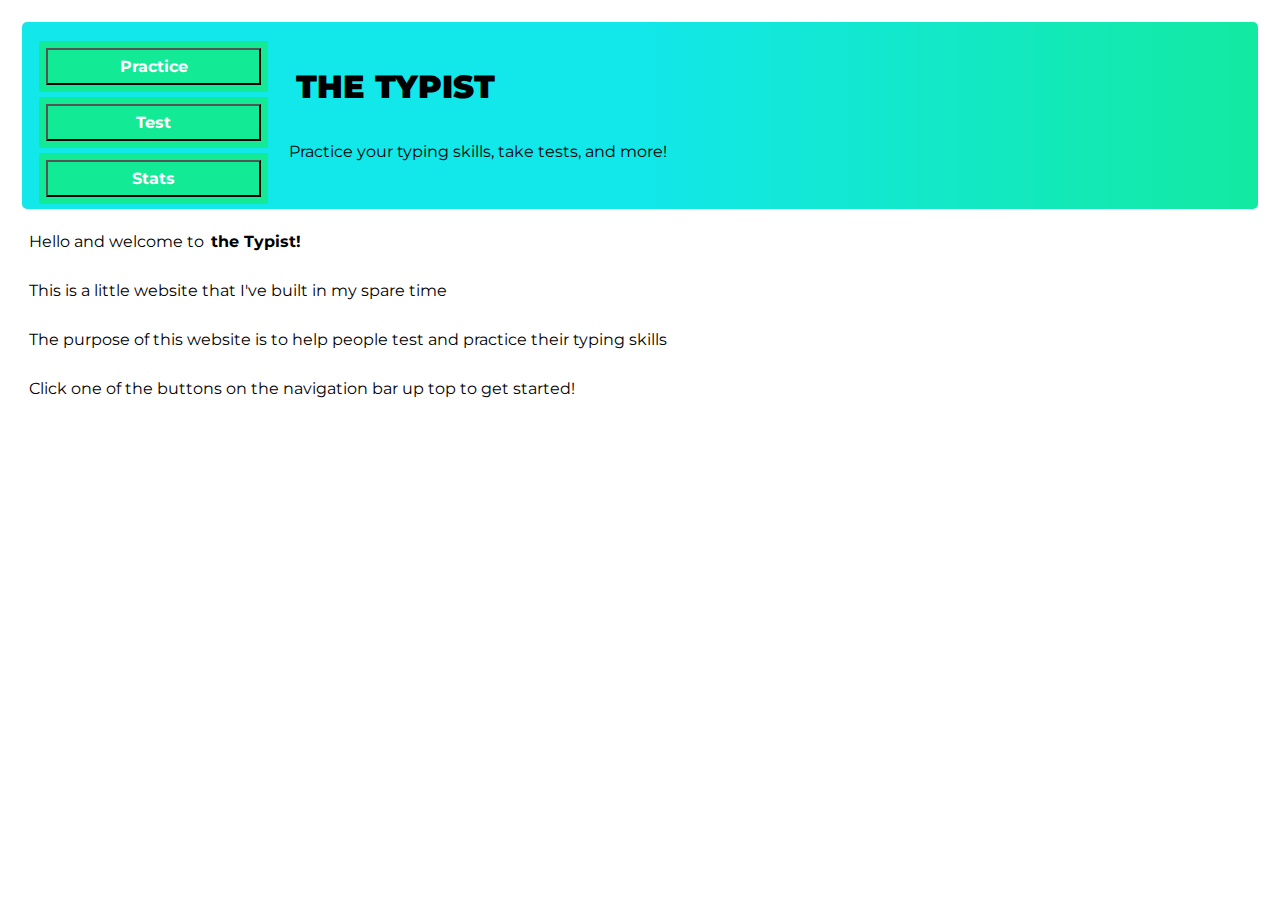
<file: index.html>
<!DOCTYPE html>
<html>
  <head>
    <meta charset="utf-8">
    <title>Typing Practice Game</title>
    <link href="style.css" type="text/css" rel="stylesheet">
    <link href="https://fonts.googleapis.com/css2?family=Montserrat:wght@300&display=swap" rel="stylesheet">
    <script src="main.js"></script>
  </head>
  <body>
    <div class="head-grid">
      <div class="nav-grid">
        <div class="box practice"><button type="button" class="nav-text"><a href="practice.html">Practice</a></button></div>
        <div class="box test"><button type="button" class="nav-text"><a href="test.html">Test</a></button></div>
        <div class="box stats"><button type="button" class="nav-text" onclick="displayStats()">Stats</button></div>
      </div>
      <div>
        <h1><a href="index.html">THE TYPIST</a></h1>
        <p>Practice your typing skills, take tests, and more!</p>
      </div>
    </div>
    <p>Hello and welcome to<strong>the Typist!</strong></p>
    <p>This is a little website that I've built in my spare time</p>
    <p>The purpose of this website is to help people test and practice their typing skills</p>
    <p>Click one of the buttons on the navigation bar up top to get started!</p>
    <div class="stats-grid">
      <div class="stat" id="stat1">Girls like to type more than boys</div>
      <div class="stat" id="stat2">The average typing speed is 41 words per minute</div>
      <div class="stat" id="stat3">The world record typing speed was 216 words per minute</div>
      <div class="stat" id="stat4">The average accuracy of a typist is around 92%</div>
    </div>
  </body>
</html>
</file>
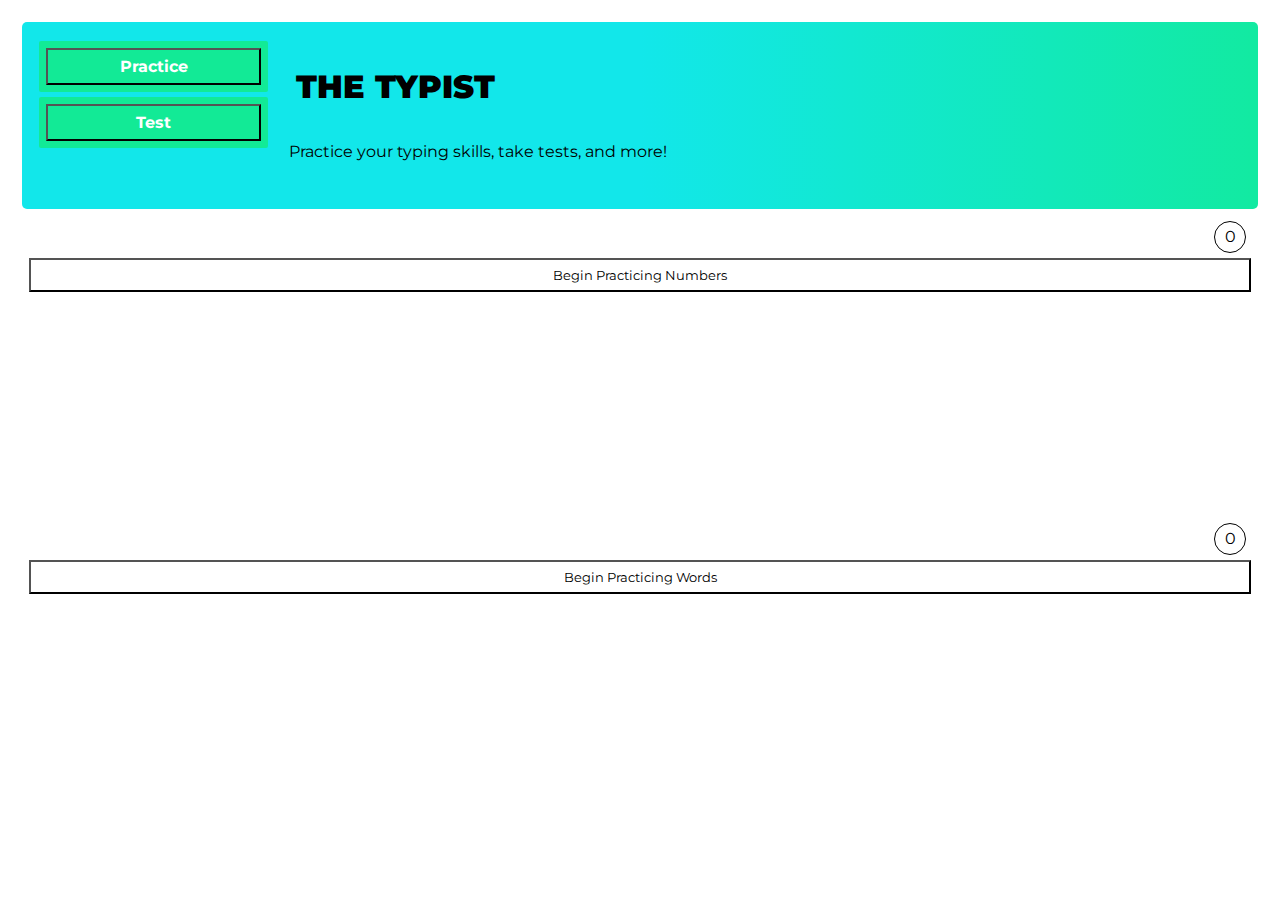
<file: practice.html>
<!DOCTYPE html>
<html>
  <head>
    <meta charset="utf-8">
    <title>Typing Practice Game</title>
    <link href="style.css" type="text/css" rel="stylesheet">
    <link href="https://fonts.googleapis.com/css2?family=Montserrat:wght@300&display=swap" rel="stylesheet">
    <script src="main.js"></script>
  </head>
  <body oncopy="return false" oncut="return false" onpaste="return false">
    <div class="head-grid">
      <div class="nav-grid">
        <div class="box practice"><button type="button" class="nav-text"><a href="practice.html">Practice</a></button></div>
        <div class="box test"><button type="button" class="nav-text"><a href="test.html">Test</a></button></div>
      </div>
      <div>
        <h1><a href="index.html">THE TYPIST</a></h1>
        <p>Practice your typing skills, take tests, and more!</p>
      </div>
    </div>
    <div id="num-practice">
      <div id="countup-clock">0</div>
      <button id="beginNumPractice" type="button" onclick="generateNums()">Begin Practicing Numbers</button>
      <div id="nums"></div>
      <textarea id="num-textarea"></textarea>
      <button id="done-nums" onclick="checkNums()">Done!</button>
      <div id="accuracy-append-nums"></div>
      <div id="wpm-append-nums"></div>
    </div>
    <div id="word-practice">
      <div id="word-countup-clock">0</div>
      <button id="beginWordPractice" onclick="beginWordPractice()" type="button">Begin Practicing Words</button>
      <div id="words"></div>
      <textarea id="word-textarea" autocomplete="off" autocorrect="off" autocapitalize="off" spellcheck="false"></textarea>
      <button id="done-words" onclick="checkWords()">Done!</button>
      <div id="accuracy-append-words"></div>
      <div id="wpm-append-words"></div>
    </div>
  </body>
</html>
</file>
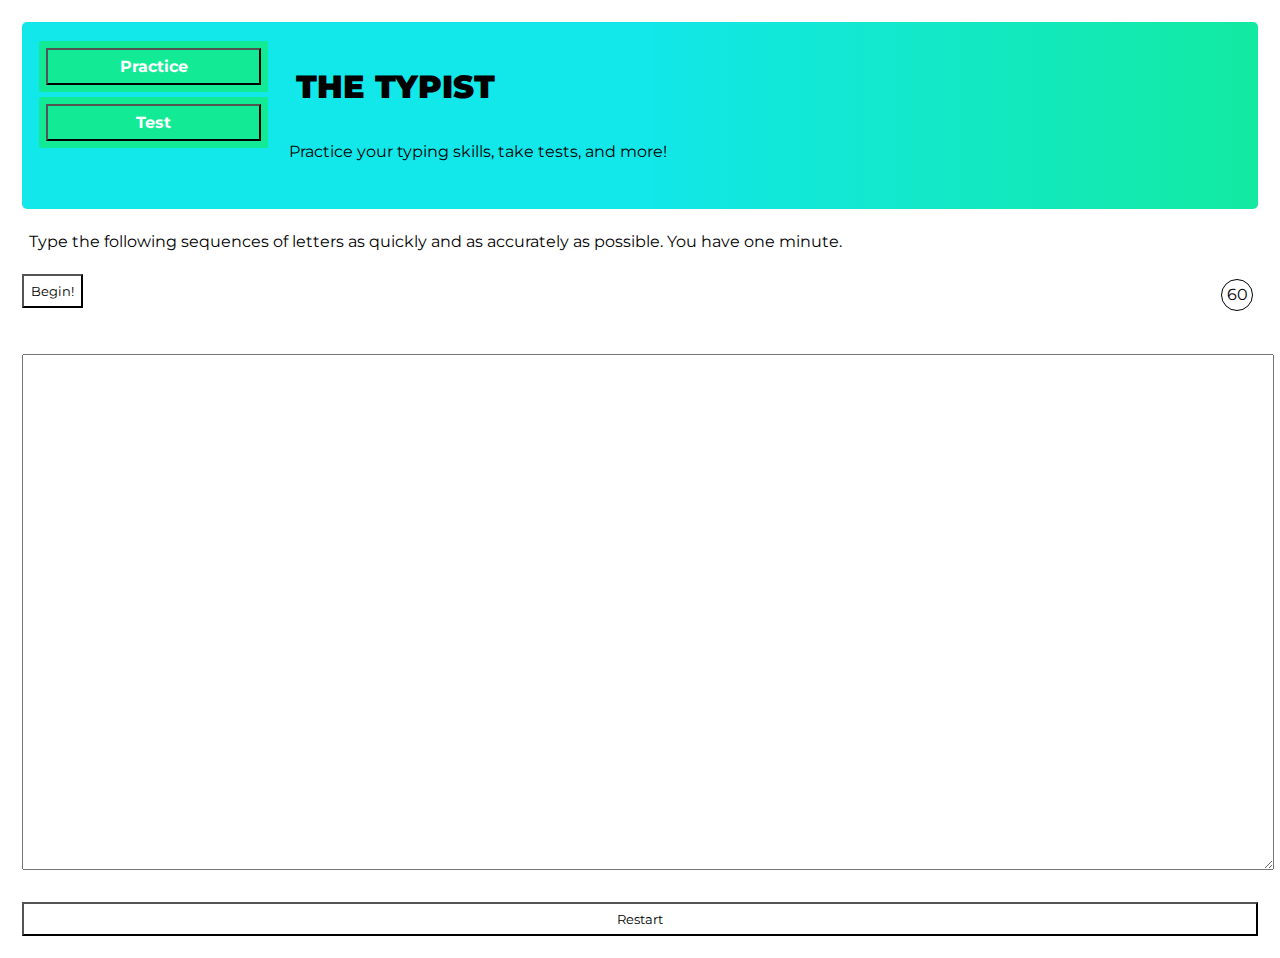
<file: test.html>
<!DOCTYPE html>
<html>
  <head>
    <meta charset="utf-8">
    <title>Typing Practice Game</title>
    <link href="style.css" type="text/css" rel="stylesheet">
    <link href="https://fonts.googleapis.com/css2?family=Montserrat:wght@300&display=swap" rel="stylesheet">
    <script src="main.js"></script>
  </head>
  <body oncopy="return false" oncut="return false" onpaste="return false">
    <div class="head-grid">
      <div class="nav-grid">
        <div class="box practice"><button type="button" class="nav-text"><a href="practice.html">Practice</a></button></div>
        <div class="box test"><button type="button" class="nav-text"><a href="test.html">Test</a></button></div>
      </div>
      <div>
        <h1><a href="index.html">THE TYPIST</a></h1>
        <p>Practice your typing skills, take tests, and more!</p>
      </div>
    </div>
    <p>Type the following sequences of letters as quickly and as accurately as possible. You have one minute.</p>
    <button type="button" id="begin" onclick="beginTest()">Begin!</button>
    <div id="clock">60</div>
    <p id="paragraph"></p>
    <textarea id="textarea" autocomplete="off" autocorrect="off" autocapitalize="off" spellcheck="false"></textarea>
    <div id="wpm"></div>
    <div id="accuracy"></div>
    <button type="button" onclick="location.reload()">Restart</button>
  </body>
</html>
</file>
<file: style.css>
/*Global styles*/
* {
  font-family: "Montserrat";
  padding: 7px;
}

h1 {
  font-weight: 900;
}

button {
  background: none;
  width: 100%;
  height: 100%;
}

a {
  text-decoration: none;
  color: inherit;
}

textarea {
  font-size: 18px;
  width: 100%;
  height: 500px;
}

/*Header styling*/

.head-grid {
  display: grid;
  grid-template-rows: 1fr;
  grid-template-columns: 1fr 4fr;
  background-image: linear-gradient(to right, #12E7EA, #12E7EA, #12EAA1);
  border-radius: 5px;
  padding: 10px;
}

/*Navigation bar styling*/
.nav-grid {
  display: grid;
  grid-template-rows: repeat(3, 1fr);
  grid-template-columns: 1fr;
  height: 100%;
  align-items: center;
  text-align: center;
}

.box {
  border-radius: 2px;
  background-color: #12EA96;
}

.nav-text {
  color: white;
  font-size: 16px;
  font-weight: bold;
}

@keyframes stats {
  from {opacity: 0;}
  to {opacity: 1;}
}

/*Stats section styling*/

.stats-grid {
  display: grid;
  grid-template-rows: repeat(4, 1fr);
  grid-template-columns: 1fr;
  width: 100%;
  grid-row-gap: 5px;
  grid-column-gap: 5px;
}

.stat {
  background-color: #064ACB;
  color: white;
  padding: 5px;
  opacity: 0;
}

/*Test.html styling*/

#begin {
  width: auto;
}

#clock, #countup-clock, #word-countup-clock {
  float: right;
  height: 20px;
  width: 20px;
  border-radius: 20px;
  border: 1px solid black;
  padding: 5px;
  text-align: center;
  margin: 5px;
}

/*Practice.html styling*/

#num-textarea, #word-textarea {
  visibility: hidden;
  height: 150px;
}

#done-nums, #done-words {
  float: right;
  width: auto;
  visibility: hidden;
}
</file>
